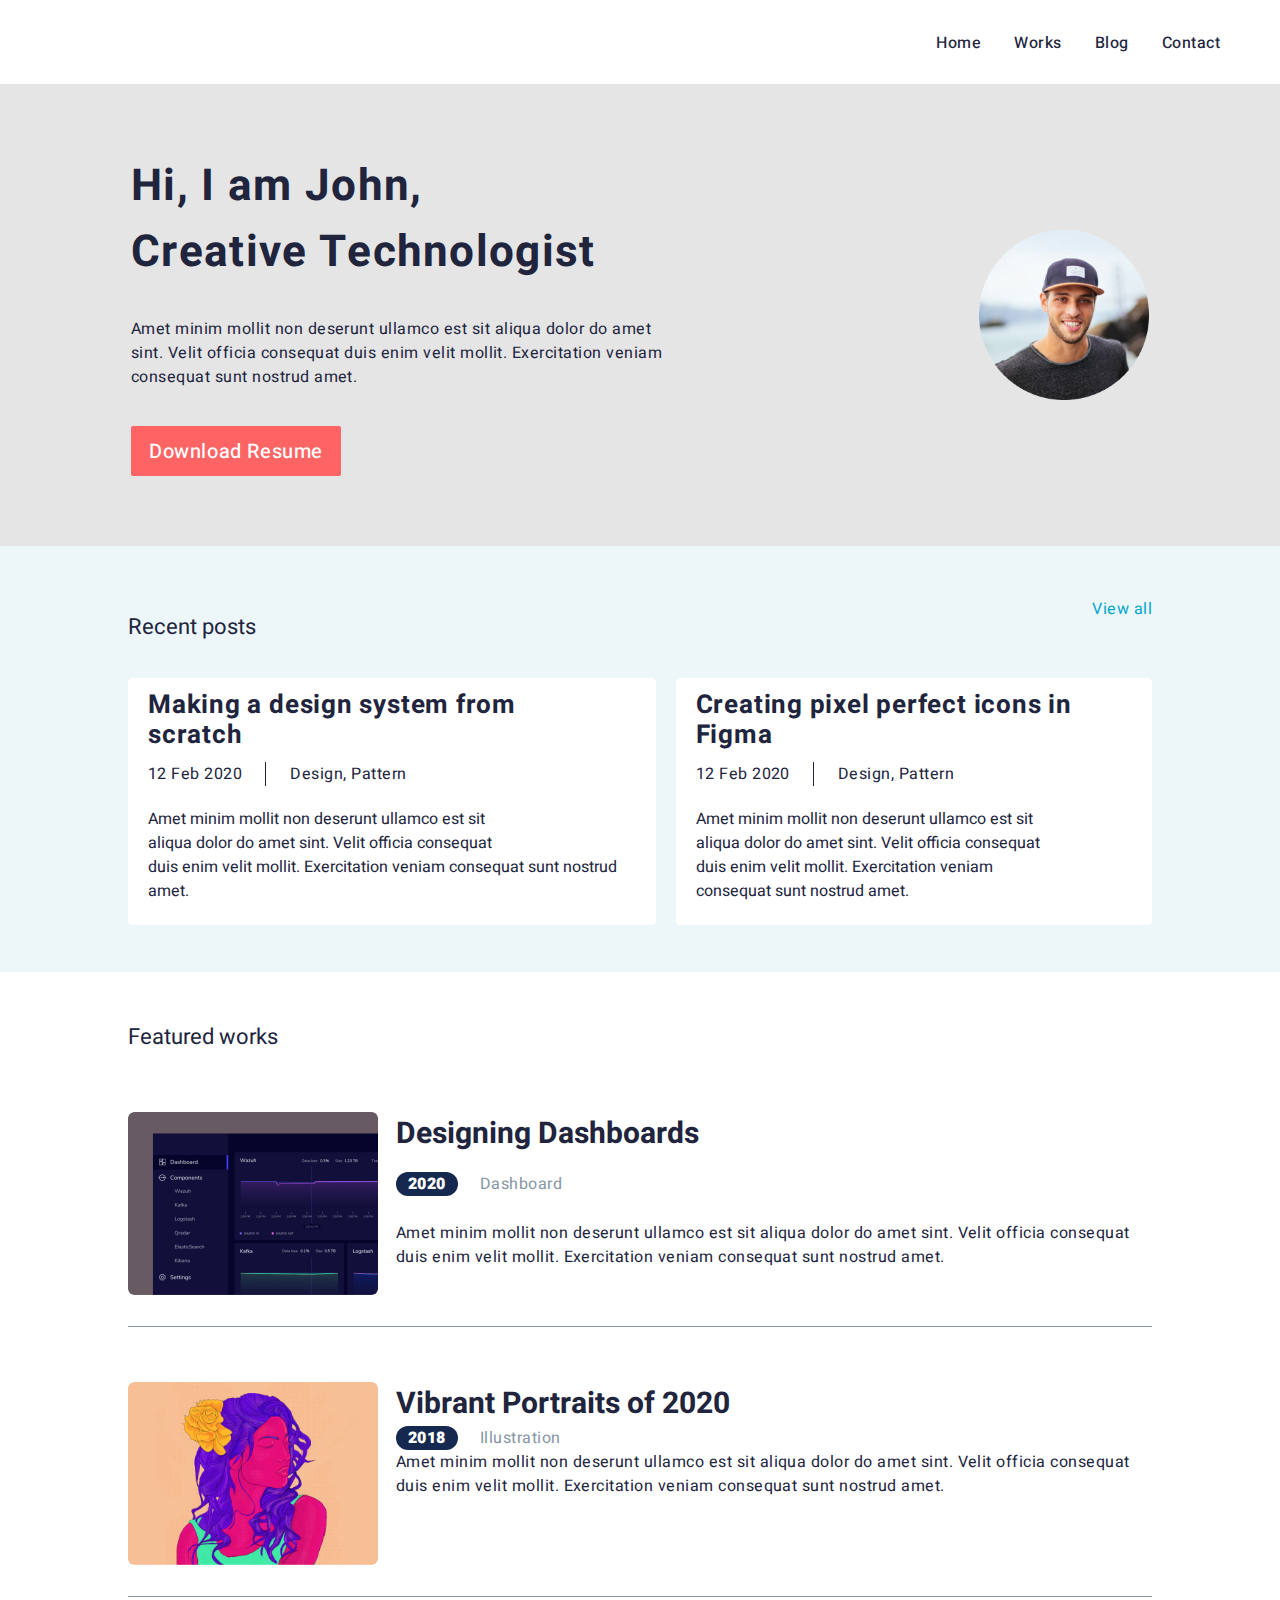
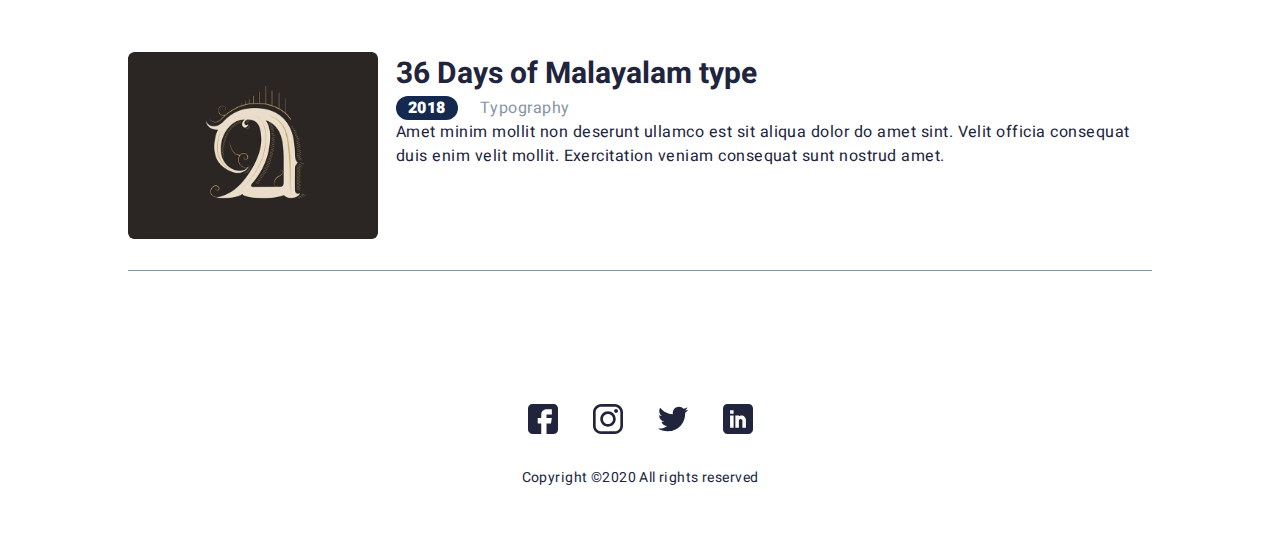
<file: index.html>
<!DOCTYPE html>
<html lang="en">
  <head>
    <meta charset="UTF-8" />
    <meta http-equiv="X-UA-Compatible" content="IE=edge" />
    <meta name="viewport" content="width=device-width, initial-scale=1.0" />
    <title>Portofolio challenge</title>
    <link rel="preconnect" href="https://fonts.googleapis.com" />
    <link rel="preconnect" href="https://fonts.gstatic.com" crossorigin />
    <link
      href="https://fonts.googleapis.com/css2?family=Heebo&display=swap"
      rel="stylesheet"
    />
    <link rel="stylesheet" href="./css/main.min.css" />
  </head>

  <body>
    <!-- page header -->
    <header class="page-header">
      <div class="container">
        <button class="menu-toggle js-open-menu">
          <svg width="24" height="24" fill="currentColor">
            <path
              fill-rule="evenodd"
              d="M3 5a1 1 0 011-1h12a1 1 0 110 2H4a1 1 0 01-1-1zM3 10a1 1 0 011-1h12a1 1 0 110 2H4a1 1 0 01-1-1zM3 15a1 1 0 011-1h12a1 1 0 110 2H4a1 1 0 01-1-1z"
              clip-rule="evenodd"
            ></path>
          </svg>
        </button>

        <ul class="header hidden-on-mobile">
          <li class="header__link">
            <a class="header__a" href="./index.html">Home</a>
          </li>
          <li class="header__link">
            <a class="header__a" href="#">Works</a>
          </li>
          <li class="header__link"><a class="header__a" href="#">Blog</a></li>
          <li class="header__link">
            <a class="header__a" href="#">Contact</a>
          </li>
        </ul>
      </div>
    </header>

    <main>
      <!-- description section -->
      <section class="presentation">
        <div class="container">
          <div class="img-container">
            <img
              class="my-image"
              srcset="
                ./images/description/description250W.png 250w,
                ./images/description/description500W.png 500w
              "
              sizes="10vw"
              src="./images/description/description250W.png"
              alt="my image"
            />
          </div>
          <div class="presentation-text-container">
            <h1 class="presentation-title">
              Hi, I am John,<br />
              Creative Technologist
            </h1>
            <p class="presentation-text">
              Amet minim mollit non deserunt ullamco est sit aliqua dolor do
              amet <br />
              sint. Velit officia consequat duis enim velit mollit. Exercitation
              veniam <br />
              consequat sunt nostrud amet.
            </p>
            <button class="resume-btn">Download Resume</button>
          </div>
        </div>
      </section>

      <!-- recent posts section -->
      <section class="recent-posts">
        <div class="container">
          <div class="section-title-container">
            <h2 class="section-title">Recent posts</h2>
            <button type="button" class="view-all-btn hidden-on-mobile">
              View all
            </button>
          </div>
          <div class="articles-container">
            <article class="post">
              <h3 class="article-post-title">
                Making a design system from <br />
                scratch
              </h3>
              <ul class="post__info">
                <li class="post__info-date">12 Feb 2020</li>
                <li class="post__info-subtitle">Design, Pattern</li>
              </ul>
              <p class="post-text">
                Amet minim mollit non deserunt ullamco est sit <br />
                aliqua dolor do amet sint. Velit officia consequat <br />
                duis enim velit mollit. Exercitation veniam consequat sunt
                nostrud amet.
              </p>
            </article>
            <article class="post">
              <h3 class="article-post-title">
                Creating pixel perfect icons in Figma
              </h3>
              <ul class="post__info">
                <li class="post__info-date">12 Feb 2020</li>
                <li class="post__info-subtitle">Design, Pattern</li>
              </ul>
              <p class="post-text">
                Amet minim mollit non deserunt ullamco est sit <br />
                aliqua dolor do amet sint. Velit officia consequat <br />
                duis enim velit mollit. Exercitation veniam <br />
                consequat sunt nostrud amet.
              </p>
            </article>
          </div>
        </div>
      </section>
      <!-- featured works section -->
      <section class="work">
        <div class="container">
          <h3 class="section-title">Featured works</h3>
          <ul>
            <li class="work__item">
              <img
                class="work__item-image"
                src="./images/featured-works/1featured340W.png"
                alt="an image of my work"
                srcset="
                  ./images/featured-works/1featured340W.png 340w,
                  ./images/featured-works/1featured500W.png 500w,
                  ./images/featured-works/1featured250W.png 250W
                "
                sizes="80vw"
              />
              <div class="work__item-text">
                <h3 class="work__subtitle">Designing Dashboards</h3>
                <p class="work__description">
                  <span class="work-info__year">2020</span>Dashboard
                </p>
                <p class="work-text">
                  Amet minim mollit non deserunt ullamco est sit aliqua dolor do
                  amet sint. Velit officia consequat duis enim velit mollit.
                  Exercitation veniam consequat sunt nostrud amet.
                </p>
              </div>
            </li>
            <li class="work__item hidden-on-mobile">
              <img
                class="work__item-image"
                src="./images/featured-works/2featured340W.png"
                alt="an image of my work"
                srcset="
                ./images/featured-works/2featured340W.png 340W,
                ./images/featured-works/2featured500W.png 500W,
                ./images/featured-works/2featured250W.png 250W
                "
                sizes="80vw"
              />
              <div class="work__item-text">
                <h3 class="work-subtitle">Vibrant Portraits of 2020</h3>
                <p class="work-info">
                  <span class="work-info__year">2018</span>Illustration
                </p>
                <p class="work-text">
                  Amet minim mollit non deserunt ullamco est sit aliqua dolor do
                  amet sint. Velit officia consequat duis enim velit mollit.
                  Exercitation veniam consequat sunt nostrud amet.
                </p>
              </div>
            </li>
            <li class="work__item hidden-on-mobile">
              <img
                class="work__item-image"
                src="./images/featured-works/3featured340W.png"
                alt="an image of my work"
                srcset="
                ./images/featured-works/3featured340W.png 340W,
                ./images/featured-works/3featured500W.png 500W,
                ./images/featured-works/3featured250W.png 250W
                "
                sizes="80vw"
              />
              <div class="work__item-text">
                <h3 class="work-subtitle">36 Days of Malayalam type</h3>
                <p class="work-info">
                  <span class="work-info__year">2018</span>Typography
                </p>
                <p class="work-text">
                  Amet minim mollit non deserunt ullamco est sit aliqua dolor do
                  amet sint. Velit officia consequat duis enim velit mollit.
                  Exercitation veniam consequat sunt nostrud amet.
                </p>
              </div>
            </li>
          </ul>
        </div>
      </section>
    </main>
    <!-- footer -->
    <footer class="page-footer">
      <div class="container">
        <ul class="social-media">
          <li class="social-media__item">
            <a
              href="https://m.facebook.com/login/?locale=ro_RO&refsrc=deprecated"
              target="_blank"
            >
              <svg class="social-icons" width="30px" height="30px">
                <use href="./images/icons/symbol-defs.svg#icon-facebook"></use>
              </svg>
            </a>
          </li>
          <li class="social-media__item">
            <a href="https://www.instagram.com/" target="_blank">
              <svg class="social-icons" width="30px" height="30px">
                <use href="./images/icons/symbol-defs.svg#icon-instagram"></use>
              </svg>
            </a>
          </li>
          <li class="social-media__item">
            <a
              href="https://twitter.com/i/flow/login?input_flow_data=%7B%22requested_variant%22%3A%22eyJsYW5nIjoicm8ifQ%3D%3D%22%7D"
              target="_blank"
            >
              <svg class="social-icons" width="30px" height="30px">
                <use href="./images/icons/symbol-defs.svg#icon-twitter"></use>
              </svg>
            </a>
          </li>
          <li class="social-media__item">
            <a href="https://www.linkedin.com/signup" target="_blank">
              <svg class="social-icons" width="30px" height="30px">
                <use href="./images/icons/symbol-defs.svg#icon-linkedin"></use>
              </svg>
            </a>
          </li>
        </ul>
        <p class="footer-text">Copyright &#169;2020 All rights reserved</p>
      </div>
    </footer>
    <!-- mobile menu -->
    <div class="menu-container js-menu-container" id="mobile-menu">
      <button class="menu-toggle js-close-menu">
        <svg
          fill="currentColor"
          viewBox="0 0 20 20"
          xmlns="http://www.w3.org/2000/svg"
          width="24"
          height="24"
        >
          <path
            fill-rule="evenodd"
            d="M4.293 4.293a1 1 0 011.414 0L10 8.586l4.293-4.293a1 1 0 111.414 1.414L11.414 10l4.293 4.293a1 1 0 01-1.414 1.414L10 11.414l-4.293 4.293a1 1 0 01-1.414-1.414L8.586 10 4.293 5.707a1 1 0 010-1.414z"
            clip-rule="evenodd"
          ></path>
        </svg>
      </button>
      <nav class="mobile-menu__nav">
        <ul class="mobile-header-nav__links">
          <li class="mobile-nav__links">
            <a href="./index.html" class="mobile-header-nav__links-item"
              >Home</a
            >
          </li>
          <li class="mobile-nav__links">
            <a href="#" class="mobile-header-nav__links-item">Works</a>
          </li>
          <li class="mobile-nav__links">
            <a href="#" class="mobile-header-nav__links-item">Blog</a>
          </li>
          <li class="mobile-nav__links">
            <a href="#" class="mobile-header-nav__links-item">Contact</a>
          </li>
        </ul>
      </nav>
    </div>
    <script defer src="./js/mobile-menu.js"></script>
  </body>
</html>
</file>
<file: css/main.min.css>
.page-header .container{padding:20px 10px;background-color:var(--white-color)}.header{margin-left:auto;gap:33px}.header__link{font-weight:500;font-size:20px}.header__a:hover{color:#ff6464}@media screen and (min-width: 768px){.page-header .container{padding:27px 60px}}.presentation{background-color:#e5e5e5}.presentation .container{padding:30px 24px 60px 24px;align-items:center;flex-direction:column;justify-content:center;gap:34px}.img-container{width:170px;height:170px;border-radius:50%;position:relative;background-color:#edf7fa}.my-image{width:170px;height:170px;top:-10px;left:4px}.presentation-title{font-size:32px;font-weight:700;padding:0 10px;text-align:center;color:#21243d}.presentation-text{text-align:center;margin-top:21px;margin-bottom:27px;color:#21243d}.resume-btn{background-color:#ff6464;color:var(--white-color);min-height:50px;min-width:210px;border-radius:2px;border:rgba(0,0,0,0);font-weight:500;font-size:20px;line-height:29px}.resume-btn:hover,.resume-btn:focus{cursor:pointer}.presentation-text-container{display:flex;align-items:center;justify-content:center;flex-direction:column}@media screen and (min-width: 768px){.presentation .container{padding:70px 10%;max-width:100%;flex-direction:row-reverse}.presentation-text-container{width:calc(100% - 210px);align-items:flex-start}.presentation-title{padding:0;text-align:left}.presentation-text{text-align:left;margin-top:31px;margin-bottom:37px}}@media screen and (min-width: 1280px){.presentation-title{font-size:44px}}.recent-posts{background-color:var(--post-section-bg)}.recent-posts{background-color:#edf7fa}.recent-posts .container{padding:0 10px 20px 10px;flex-direction:column;align-items:center;justify-content:center}.section-title-container{margin-top:21px;margin-bottom:21px;display:flex}.section-title{font-size:18px;color:#21243d;font-family:Heebo;font-size:22px;font-weight:400;line-height:60px;letter-spacing:0px;text-align:left}.post{padding:12px 20px 22px 20px;background-color:var(--white-color);margin-bottom:17px;border-radius:4px;border:rgba(0,0,0,0)}.post__info{display:flex;gap:48px;margin-bottom:21px;color:#21243d}.post__info-date{position:relative;color:#21243d}.post__info-date::after{content:"";height:100%;width:1px;background-color:#21243d;position:absolute;right:-24px}.article-post-title{font-weight:700;font-size:22px;line-height:30px;margin-bottom:12px;color:#21243d}.post-text{color:#21243d;font-family:Heebo;font-size:16px;font-weight:400;line-height:24px;letter-spacing:0px;text-align:left}.view-all-btn{color:#00a8cc;border:none;background-color:rgba(0,0,0,0)}.view-all-btn:hover,.view-all-btn:focus{cursor:pointer}@media screen and (min-width: 768px){.recent-posts .container{padding:30px 10%}.section-title-container{width:100%;justify-content:space-between}.section-title{font-size:22px}.articles-container{display:flex;gap:20px}}@media screen and (min-width: 1280px){.article-post-title{font-size:26px}}.work{background-color:#fff}.work__item{margin-bottom:18px;margin-top:21px;position:relative;text-align:center}.work__item::after{content:"";position:absolute;width:100%;height:1px;background-color:#8695a4;bottom:-18px;left:0}.work__item:nth-child(4){margin-top:50px}.work__item-text{text-align:left}.work__item-image{width:100%;margin:0 auto;max-width:400px;border-radius:6px;margin-bottom:17px}.work__subtitle{font-weight:700;font-size:24px;line-height:30px;font-family:Heebo;font-size:30px;font-weight:700;line-height:44px;letter-spacing:0px;text-align:left;color:#21243d}.work .container{padding:0 18px 167px 18px;flex-direction:column;align-items:center;justify-content:center}.work .container .section-title{margin-top:21px}.work__description{color:#8695a4;margin-top:16px;margin-bottom:25px}.work-info__year{font-weight:900;color:#fff;background-color:#142850;border-radius:16px;padding-left:12px;padding-right:12px;margin-right:22px}.work-text{color:#21243d}.work-subtitle{font-family:Heebo;font-size:30px;font-weight:700;line-height:44px;letter-spacing:0px;text-align:left;color:#21243d}.work-info{color:#8695a4}@media screen and (min-width: 768px){.work .container{padding:0 10% 83px 10%;align-items:flex-start}.work .container .section-title{margin-top:35px}.work__item{display:flex;margin-bottom:15px;margin-top:45px;gap:18px}.work__item:nth-child(2),.work__item:nth-child(3),.work__item:nth-child(5){margin-top:70px}.work__item::after{content:"";position:absolute;width:100%;height:1px;background-color:#8695a4;bottom:-15px;left:0}.work__item-image{width:250px}}.page-footer{background-color:var(--white-color)}.page-footer .container{display:flex;align-items:center;justify-content:center;flex-direction:column;padding:50px 70px}.social-media{display:flex;align-items:center;justify-content:center;flex-direction:raw;gap:35px}.social-icons{fill:#21243d}.footer-text{font-size:14px;text-align:center;margin-top:26px;color:#21243d}.work-page .container{padding-bottom:0px}.work-title{font-weight:700;font-size:30px;width:100%;text-align:left;margin-top:24px}.work-detail{background-color:#e5e5e5}.work-detail .container{flex-direction:column;max-width:100%;padding:32px 18px;gap:24px}.work-detail-title{font-weight:700;font-size:25px}.detail__item-image{width:100%;max-width:400px;margin:0 auto}.detail-info{font-size:18px;display:flex}.detail-info__year{height:-moz-fit-content;height:fit-content;color:var(--white-color);background-color:#ff7c7c}.title1{font-weight:500;font-size:26px}.title2{font-weight:500;font-size:20px}@media screen and (min-width: 768px){.work>.hidden-on-desktop{display:none}.work-page .container{padding-left:15%;padding-right:15%}.work-detail .container{padding-left:15%;padding-right:15%}.detail__item-image{max-width:100%}}@media screen and (min-width: 1280px){.work-page .container{padding-left:20%;padding-right:20%}.work-detail .container{padding-left:20%;padding-right:20%}}.blog-page{background-color:var(--presentation-bg)}.blog-page .container{padding:24px 18px;flex-direction:column}.blog-title{font-weight:700;font-size:30px;margin-bottom:20px}.blog-post{padding:0;background-color:rgba(0,0,0,0);border-bottom:1px solid #00a8cc;padding-bottom:24px;border-radius:0}.blog-post .post__info-subtitle{color:#8695a4}@media screen and (min-width: 768px){.blog-page .container{padding-left:15%;padding-right:15%}}@media screen and (min-width: 1280px){.blog-page .container{padding-left:20%;padding-right:20%}}*,::after,::before{margin:0;padding:0;box-sizing:border-box;font-family:"Heebo",sans-serif;font-size:16px;color:#21243d;letter-spacing:.03em;line-height:1.5}.container{width:100%;max-width:1600px;margin:0 auto;display:flex}ul{list-style-type:none}a{text-decoration:none}:root{--white-color: #ffffff;--gray-color: #e0e0e0;--current-link-color: #ff6464;--view-all-btn: #00a8cc;--dark-text-color: #21243d;--work-info-color: #8695a4;--presentation-bg: #e5e5e5;--post-section-bg: #edf7fa;--info-year-bg: #ff7c7c}.hidden-on-mobile{display:none}@media screen and (min-width: 768px){.hidden-on-mobile{display:flex}}.menu-toggle{min-height:40px;min-width:40px;display:flex;align-items:center;justify-content:center;margin:0;padding:0;background-color:rgba(0,0,0,0);cursor:pointer;border:none;border-radius:50%;outline:none}.menu-toggle svg{fill:var(--dark-text-color)}@media(min-width: 768px){.menu-toggle{display:none}}.menu-toggle:hover,.menu-toggle:focus{cursor:pointer}.menu-toggle:hover svg,.menu-toggle:focus svg{fill:var(--resume-btn-bg)}.menu-container{position:fixed;top:0;left:0;width:100vw;height:100vh;background-color:var(--presentation-bg);z-index:999;transform:translateX(100%);transition:transform 250ms ease-in-out;display:flex;flex-direction:column;padding:48px 40px}.menu-container.is-open{transform:translateX(0)}.menu-container .menu-toggle{position:absolute;top:16px;right:16px;color:#fff}.mobile-header-nav__links{display:flex;flex-direction:column;gap:30px}.mobile-nav__links{position:relative}.mobile-nav__links::after{content:"";width:100%;height:1px;background-color:var(--work-info-color);position:absolute;bottom:-15px;left:0}.mobile-header-nav__links-item{font-weight:700;color:var(--dark-text-color)}.mobile-header-nav__links-item:hover{color:#ff6464}.menu-toggle{margin-left:auto}/*# sourceMappingURL=main.min.css.map */
</file>
